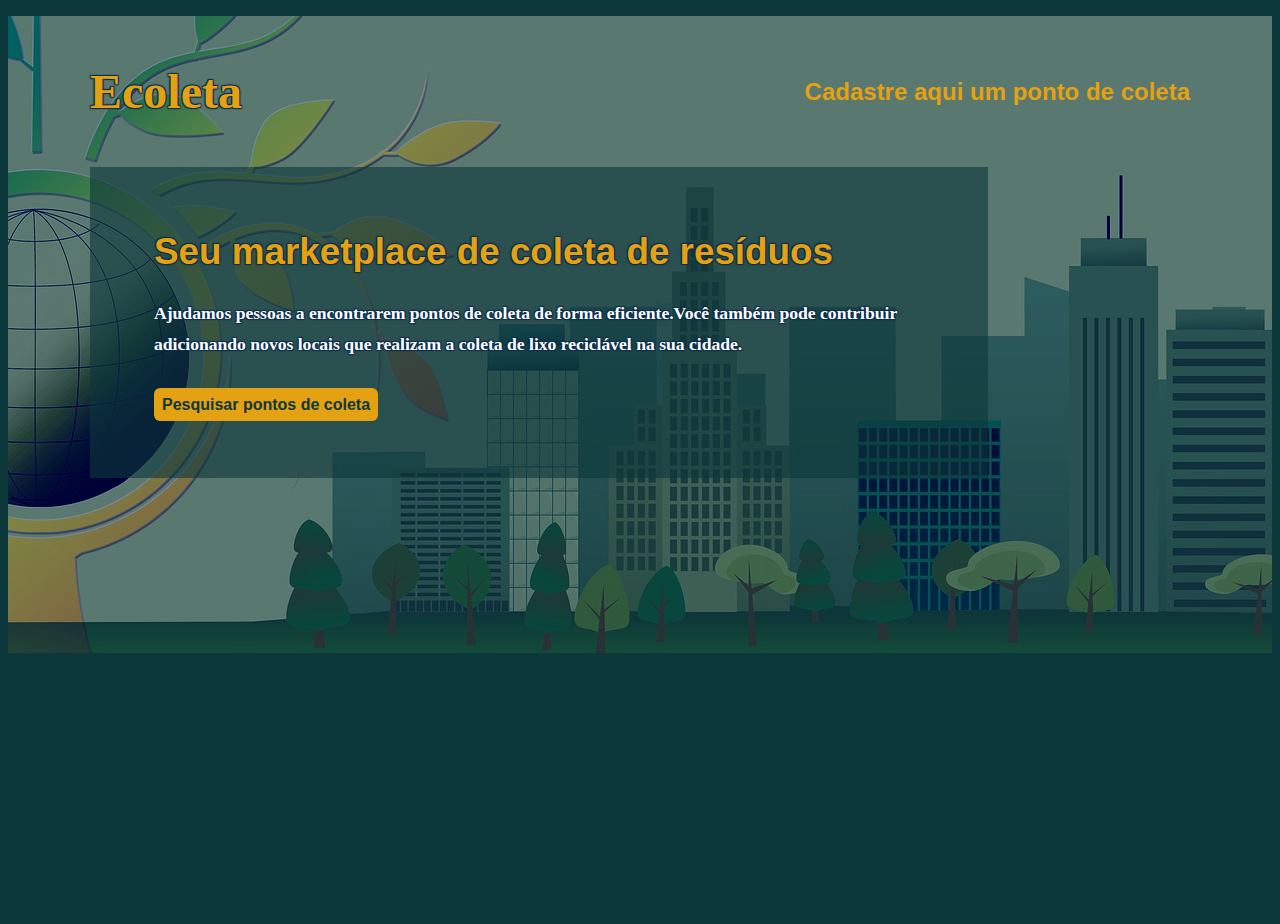
<file: index.html>
<!DOCTYPE html>
<html lang="pt-br">
<head>
    <meta charset="UTF-8">
    <meta name="viewport" content="width=device-width, initial-scale=1.0">
    <title>Ecoleta</title>
    <link rel="stylesheet" href="styles/main.css">
    <link rel="stylesheet" href="styles/modal.css">
    <link rel="stylesheet" href="styles/responsive.css">


</head>
<body>
    <div id="page-home">
        <div class="content">
            <header>
                <h3 class="logo">Ecoleta</h3>                
                <a href="create-point.html"> Cadastre aqui um ponto de coleta </a>
            </header>
            <div class="textbox">
                <main>
                    <h1>Seu marketplace de coleta de resíduos</h1>
                    <p>Ajudamos pessoas a encontrarem pontos de coleta de forma eficiente.Você também pode contribuir adicionando novos locais que realizam a coleta de lixo reciclável na sua cidade.</p>
                    <a href="#">Pesquisar pontos de coleta</a>
                </main>
            </div>
        </div>
    </div>
    

    <div id="modal" class="hide">
        <div class="content">
            <div class="header">
                <h1>Pontos de Coleta</h1>
                <a href="#">Fechar</a>
            </div>
            <form action="search-results.html">
                <label for="search">Cidade</label>
                <div class="search field">
                    <input type="text" name="search" placeholder="Pesquise por cidade">
                    <button>
                        Buscar
                    </button>
                </div>
            </form>
        </div>
    </div>
    <script src="scripts/index.js"></script>
</body>
</html>
</file>
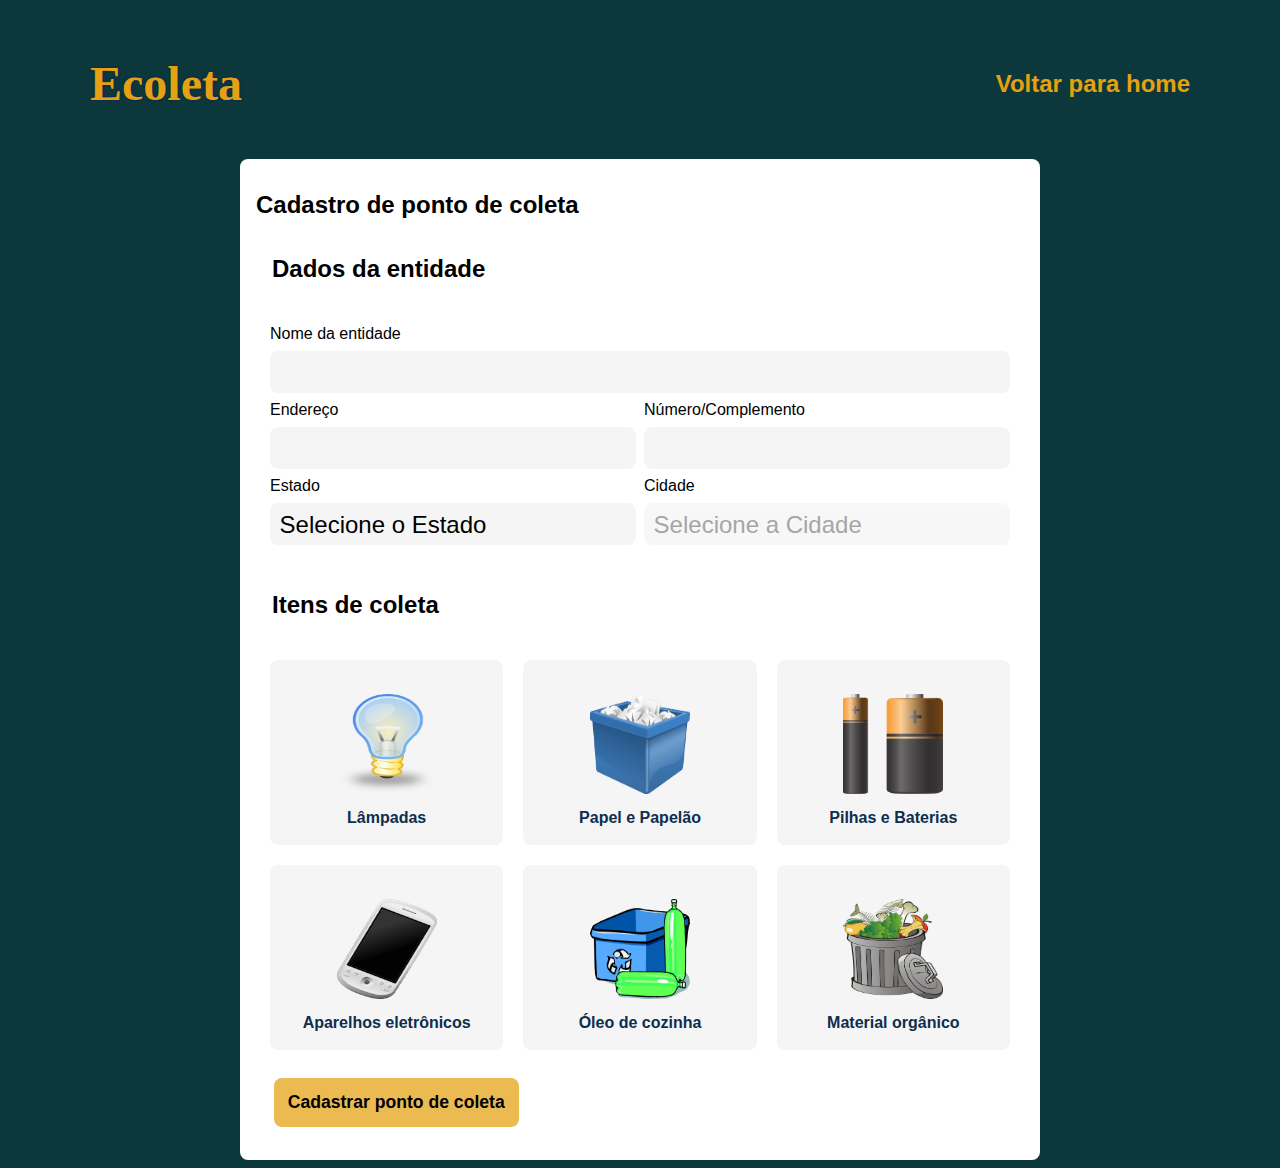
<file: create-point.html>
<!DOCTYPE html>
<html lang="pt-br">
<head>
    <meta charset="UTF-8">
    <meta name="viewport" content="width=device-width, initial-scale=1.0">
    <title>Criar um ponto de coleta</title>
    <link rel="stylesheet" href="styles/create-point.css">
    <link rel="stylesheet" href="styles/responsive.css">

</head>
<body>
    <div id="page-create-point">
        <header>
            <h3 class="logo">Ecoleta</h3>                
            <a href="index.html">Voltar para home</a>
        </header>

        <form action="">
            <h1>Cadastro de ponto de coleta</h1>
            
            <fieldset>
                <legend>
                    <h2>Dados da entidade</h2>
                </legend>


                <div class="field">
                    <label for="name">Nome da entidade</label>
                    <input type="text" name="name" required>
                </div>

                <div class="field-group">
                    <div class="field">
                        <label for="adress">Endereço</label>
                        <input type="text" name="adress" required>
                    </div>
                    <div class="field">
                        <label for="">Número/Complemento</label>
                        <input type="text" name="adress2" required>
                    </div>
                </div>

                <div class="field-group">
                    <div class="field">
                        <label for="state">Estado</label>
                        <select name="uf" required>
                            <option value="">Selecione o Estado</option>
                        </select>

                        <input type="hidden" name="state">
                    </div>
                    <div class="field">
                        <label for="city">Cidade</label>
                        <select name="city" disabled required>
                            <option value="">Selecione a Cidade</option>
                        </select>
                    </div>
                </div>
            </fieldset>

            <fieldset>
                <legend>
                    <h2>Itens de coleta</h2>
                </legend>

                <div class="items-grid">
                    <li data-id="1">
                        <img src="styles/recycle2.png" alt="Lâmpadas" class="items-img">
                        <span>Lâmpadas</span>
                    </li>
                    <li data-id="2">
                        <img src="styles/recycle1.png" alt="Papel e Papelão" class="items-img">
                        <span>Papel e Papelão</span>
                    </li>
                    <li data-id="3">
                        <img src="styles/recycle3.png" alt="Pilhas e Baterias" class="items-img">
                        <span>Pilhas e Baterias</span>
                    </li>
                    <li data-id="4">
                        <img src="styles/recycle4.png" alt="Aparelhos eletrônicos" class="items-img">
                        <span>Aparelhos eletrônicos</span>
                    </li>
                    <li data-id="5">
                        <img src="styles/recycle5.png" alt="Óleo de cozinha" class="items-img">
                        <span>Óleo de cozinha</span>
                    </li>
                    <li data-id="6">
                        <img src="styles/recycle6.png" alt="Material orgânico" class="items-img">
                        <span>Material orgânico</span>
                    </li>
                </div>

                <input type="hidden" name="items">

            </fieldset>

            <button type="submit">Cadastrar ponto de coleta</button>
        </form>
    </div>
    
    <script src="scripts/create-point.js">

    </script>
</body>
</html>
</file>
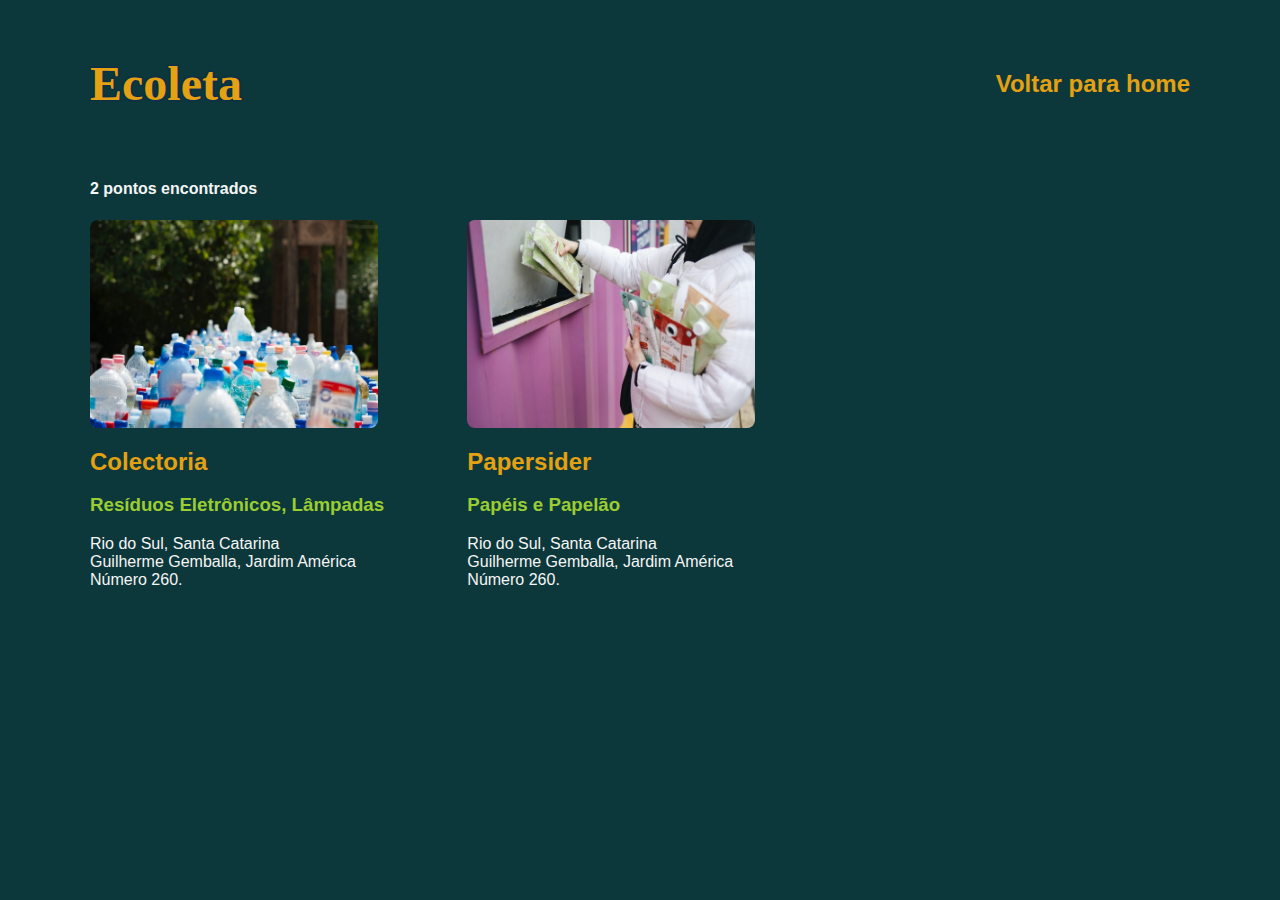
<file: search-results.html>
<!DOCTYPE html>
<html lang="pt-br">
<head>
    <meta charset="UTF-8">
    <meta name="viewport" content="width=device-width, initial-scale=1.0">
    <title>Resultado da pesquisa</title>
    <link rel="stylesheet" href="styles/search-results.css">
    <link rel="stylesheet" href="styles/responsive.css">

</head>
<body>
    <div id="page-search-results">
        <header>
            <h3 class="logo">Ecoleta</h3>                
            <a href="index.html">Voltar para home</a>
        </header>

        <main>
            <h4>
                <strong>2 pontos </strong>encontrados
            </h4>

            <div class="cards">
                <div class="card">
                    <img src="styles/card1.png" alt="Colectoria">
                    <h1>Colectoria</h1>
                    <h3>Resíduos Eletrônicos, Lâmpadas</h3>
                    <p>Rio do Sul, Santa Catarina<br>
                        Guilherme Gemballa, Jardim América<br>
                        Número 260.
                    </p>
                </div>

                <div class="card">
                    <img src="styles/card2.png" alt="Papersider">
                    <h1>Papersider</h1>
                    <h3>Papéis e Papelão</h3>
                    <p>Rio do Sul, Santa Catarina<br>
                        Guilherme Gemballa, Jardim América<br>
                        Número 260.
                    </p>
                </div>

            </div>
        </main>

    </div>
</body>
</html>
</file>
<file: styles/main.css>
:root {
    --title-color:  rgb(228, 161, 17);
    --shadow-color:  rgb(13, 46, 77) 1px 1px 1px,   rgb(13, 46, 77)  -1px 1px 1px,   rgb(13, 46, 77)  1px -1px 1px,   rgb(13, 46, 77)  -1px -1px 1px;
}

html {
    font-family: 'Trebuchet MS', 'Lucida Sans Unicode', 'Lucida Grande', 'Lucida Sans', Arial, sans-serif;
}

body {
    background-color: rgb(13, 56, 59);
}

a {
    text-decoration: none;
}

#page-home {
    height: 100vh;
    background: url(foto2.png) no-repeat;
}

#page-home .content {
    width: 90%;
    max-width: 1100px;
    margin:  0 auto; /* a primeira é top e bottom , a segunda é left e right*/
}

#page-home header{
    margin-top: 1em;
    display: flex;
    align-items: center;
    justify-content: space-between;
}

#page-home header a{
    font-weight: bold;
    color: var(--title-color);
    font-size: 1.5em;
}

#page-home header a:hover {
    color:rgba(255, 221, 68, 0.973);
    transition: 200ms;
}

#page-home header .logo {
    color: var(--title-color);
    font-size: 3em;
    font-weight: bold;
    -webkit-font-smoothing: antialiased;
    font-family: cursive;
    text-shadow: var(--shadow-color);
}

#page-home main h1{
    font-size: 2.3em;
    font-weight: bold;
    -webkit-font-smoothing: antialiased;
    color: var(--title-color);
    text-shadow: var(--shadow-color);
    margin-top: 0;
}

#page-home .textbox {
    background-color:  rgba(13, 56, 59, 0.61);
    padding: 2em;
    width: 70%;
    padding: 4em;
}

#page-home  .textbox p{
    color: white;
    font-weight: bold;
    font-size: 1.1em;
    font-family: cursive;
    text-shadow: var(--shadow-color);
    line-height: 1.8em;
    padding-bottom: 1em;
}


#page-home .textbox a{
    font-weight: bold;
    color:  rgb(13, 56, 59);
    font-size: 1em;
    padding: 0.5em;
    background-color: var(--title-color);
    border-radius: 6px;
}

#page-home  .textbox a:hover {
    background-color: rgba(255, 221, 68, 0.973);
    transition: 200ms;
}
</file>
<file: styles/modal.css>
#modal {
    height: 100vh;
    width: 100vw;
    background-color: rgba(2, 14, 15, 0.877);
    position: fixed;
    top: 0;

    display: flex;
    justify-content: center;
    align-items: center;
    transition: 400ms;
}

#modal.hide {
    display: none;
}

#modal .content {
    color: white;
    width: 35em;
    padding: 0.1em;
}

#modal .header{
    display: flex;
    align-items: center;
    justify-content: space-between;
    margin-bottom: 2em;
}

#modal .header a {
    width: 5em;
    height: 5em;
    display: flex;
    font-size: 1.2em;
    margin: 0;
    padding: 1em;
    text-decoration: none;
    color: white;
}

#modal .header a:hover{
    text-shadow: rgba(110, 228, 228, 0.753) 1px 1px 3px;
    transition: 250ms;
}

#modal .header h1 {
    color: white;
    font-size: 2.5em;
    line-height: 1em;
}

#modal form label{
    font-size: 1em;
    line-height: 1em;

    display: block;
    margin-bottom: 0.2em;
}

#modal form .field {
    display: flex;
}

#modal form input {
    flex: 1;
    background-color: whitesmoke;
    border-radius: 8px;
    border: 0;
    padding: 1em;
}


#modal form button {
    padding: 0.6em;
    margin-left: 0.5em;
    font-size: 0.8em;
    border-radius: 8px;
    font-weight: bold;
    background-color:  rgba(228, 161, 17, 0.726);
    border: 0;
}

#modal form button:hover{
    background-color: rgba(248, 213, 59, 0.795);
    transition: 250ms;
}
</file>
<file: styles/responsive.css>
@media (max-width: 500px){
    header .logo {
    font-size: 2em;
    }
    #page-home header a{
    font-size: 1em;
    padding: 1em;
        }
    #page-home main h1{
    font-size: 1.3em;
    }
    .textbox {
    padding: 2em;
    }
    .textbox p{
    font-size: 1em;
    line-height: 1.5em;
    }
}

@media (max-width: 700px){
    #page-search-results main .cards {
        grid-template-columns: 1fr;
    }
    #page-search-results main .card {
        margin: 2em;
    }
}
</file>
<file: styles/create-point.css>
:root {
    --title-color:  rgb(228, 161, 17);
    --shadow-color:  rgb(13, 46, 77) 1px 1px 1px,   rgb(13, 46, 77)  -1px 1px 1px,   rgb(13, 46, 77)  1px -1px 1px,   rgb(13, 46, 77)  -1px -1px 1px;
}

html {
    font-family: 'Trebuchet MS', 'Lucida Sans Unicode', 'Lucida Grande', 'Lucida Sans', Arial, sans-serif;
}

body {
    background-color: rgb(13, 56, 59);
}

a {
    text-decoration: none;
}

#page-create-point {
    width: 90%;
    max-width: 1100px;
    margin: 0 auto;
}

#page-create-point header {
    display: flex;
    justify-content: space-between;
    align-items: center;
}
#page-create-point header .logo {
    color: var(--title-color);
    font-size: 3em;
    font-weight: bold;
    -webkit-font-smoothing: antialiased;
    font-family: cursive;
    text-shadow: var(--shadow-color);
}

#page-create-point header a {
    color: var(--title-color);
    font-weight: bold;
    font-size: 1.5em;
}

form {
    background-color: white;
    padding: 1em;
    margin-top: 0.5em;
    border-radius: 8px;
    max-width: 800px;
    box-sizing: border-box;
    margin: 0 auto;
    height: auto;
}

form h1 {
    font-size: 1.5em;
}

form fieldset {
    margin-top: 0.5em;
    border: 0;
}

form legend {
    margin-bottom: 1em;

}

form legend h2 {
    font-weight: 1em;
}

form .field {
    flex: 1;
    display: flex;
    flex-direction: column;
    margin-bottom: 0.5em;
}

form .field-group {
    display: flex;
}

form input, form select {
    background-color: whitesmoke;
    border: 0;
    padding: 0.3em 0.4em;
    font-size: 1.5em;
    border-radius: 8px;
}
form select { /* reseta config do browser*/
    -webkit-appearance: none;
    -moz-appearance: none;
    appearance: none;
}

form label {
    font-size: 1em;
    margin-bottom: 0.5em;
}

form .field-group .field + .field {
    margin-left: 0.5em;
}

form button {
    padding: 0.8em;
    margin: 1em;
    font-size: 1.1em;
    border-radius: 8px;
    font-weight: bold;
    background-color:  rgba(228, 161, 17, 0.726);
    border: 0;
    
}

form button:hover{
    background-color: rgba(248, 213, 59, 0.795);
    transition: 250ms;
}


.items-grid {
    display: grid;
    grid-template-columns: 1fr 1fr 1fr;
    gap: 20px;
}

.items-grid li{
    background-color: whitesmoke;
    list-style: none;
    border: 2px solid whitesmoke;
    border-radius: 8px;
    padding: 32px 24px 16px;
    display: flex;
    flex-direction: column;
    align-items: center;
    justify-content: space-between;
    text-align: center;
    cursor: pointer;
}

.items-img {
    height: 100px;
    width: 100px;
    margin-bottom: 15px;
    /* box-shadow: rgb(228, 161, 17) 0px 0px 5px; */
}

.items-grid li span {
    flex: 1;
    display: flex;
    align-items: center;
    color: rgb(13, 46, 77);
    font-weight: bold;
}

.items-grid li.selected {
    background-color: rgba(255, 217, 49, 0.267);
    border: 2px solid rgb(245, 195, 29);
}

.items-grid li img, .items-grid li span {
    pointer-events: none;
}
</file>
<file: styles/search-results.css>
:root {
    --title-color:  rgb(228, 161, 17);
    --shadow-color:  rgb(13, 46, 77) 1px 1px 1px,   rgb(13, 46, 77)  -1px 1px 1px,   rgb(13, 46, 77)  1px -1px 1px,   rgb(13, 46, 77)  -1px -1px 1px;
}

html {
    font-family: 'Trebuchet MS', 'Lucida Sans Unicode', 'Lucida Grande', 'Lucida Sans', Arial, sans-serif;
}

body {
    background-color: rgb(13, 56, 59);
}

a {
    text-decoration: none;
}

#page-search-results {
    width: 90%;
    max-width: 1100px;
    margin: 0 auto;
    color: whitesmoke;
}

#page-search-results header {
    display: flex;
    justify-content: space-between;
    align-items: center;
}
#page-search-results header .logo {
    color: var(--title-color);
    font-size: 3em;
    font-weight: bold;
    -webkit-font-smoothing: antialiased;
    font-family: cursive;
    text-shadow: var(--shadow-color);
}

#page-search-results header a {
    color: var(--title-color);
    font-weight: bold;
    font-size: 1.5em;
}

#page-search-results main .cards {
    display: grid;
    grid-template-columns: 1fr 1fr 1fr;
    gap: 2em;
    margin-top: 1em;
}
#page-search-results main .cards img{
    height: 13em;
    width: 18em;
    border-radius: 8px;
}

#page-search-results .cards h1 {
    color: var(--title-color);
    font-weight: bold;
    font-size: 1.5em;
}

#page-search-results .cards h3{
    color: yellowgreen;
}
</file>
